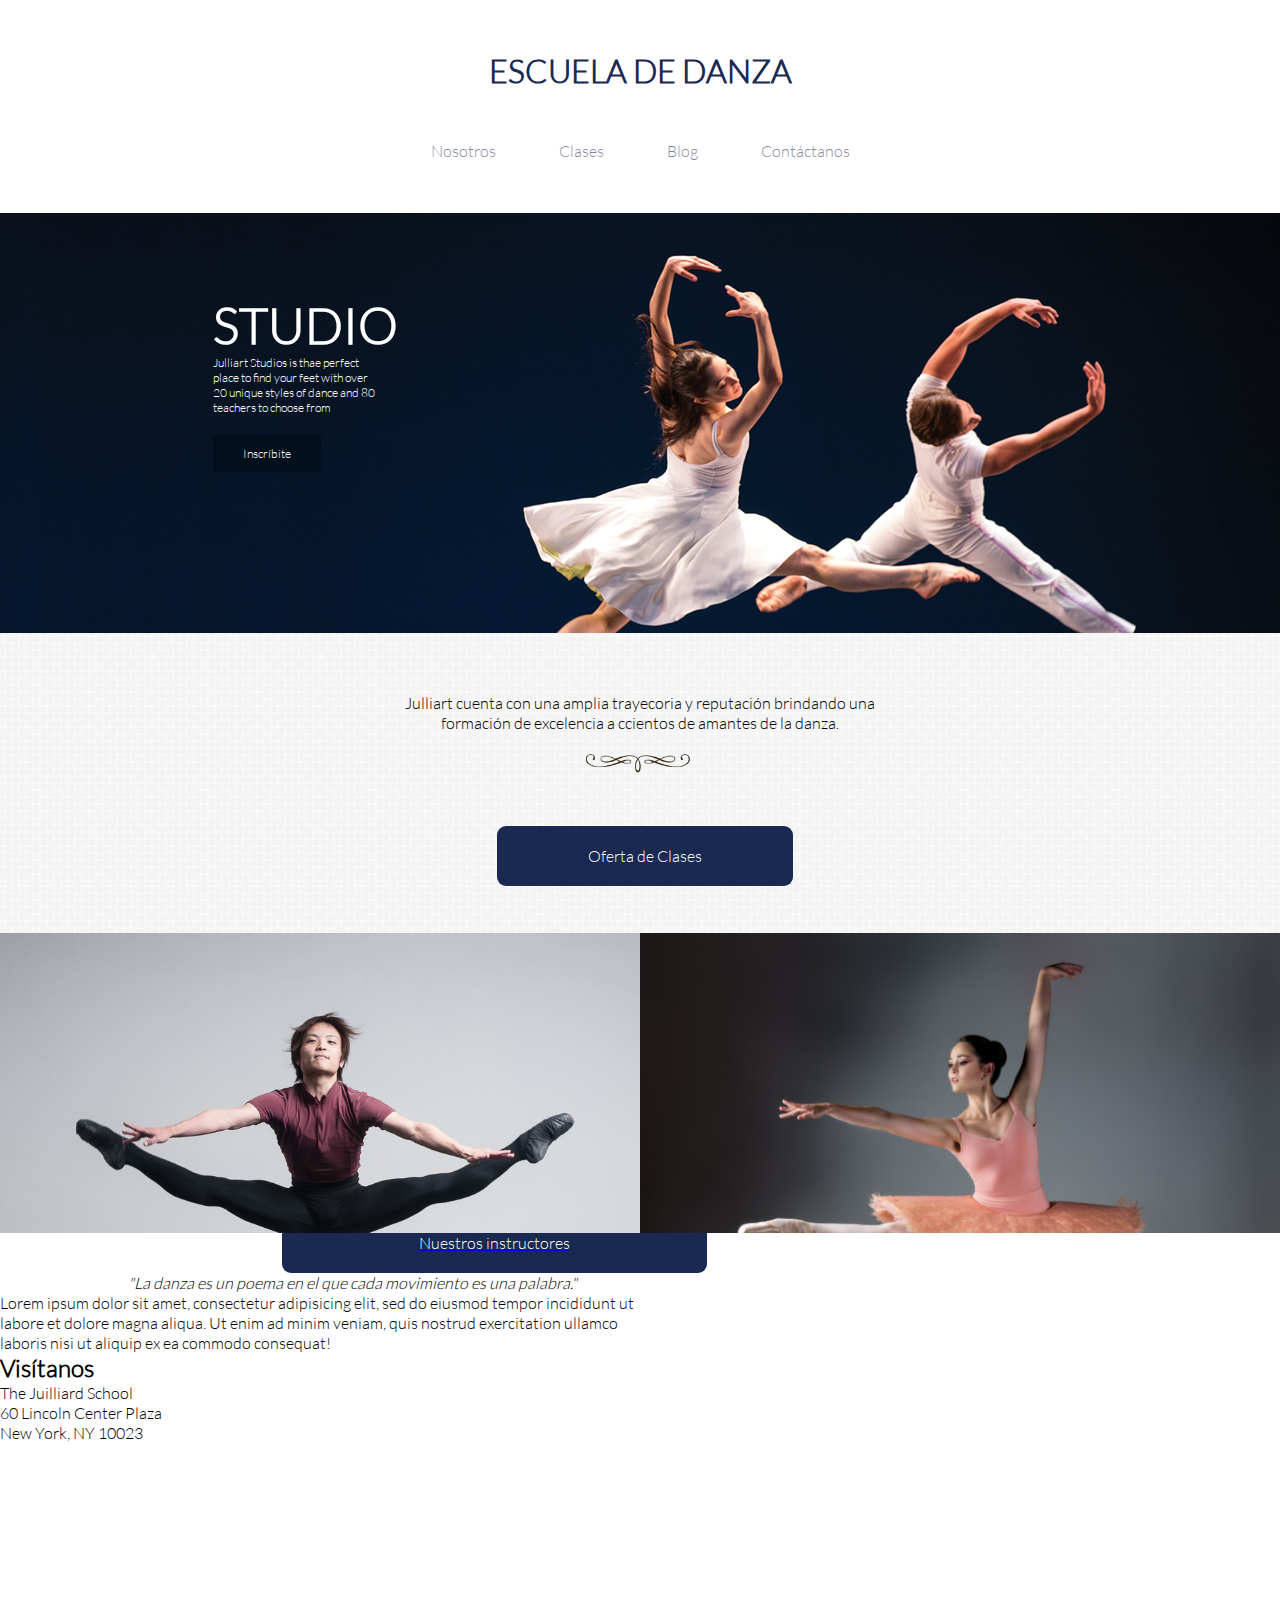
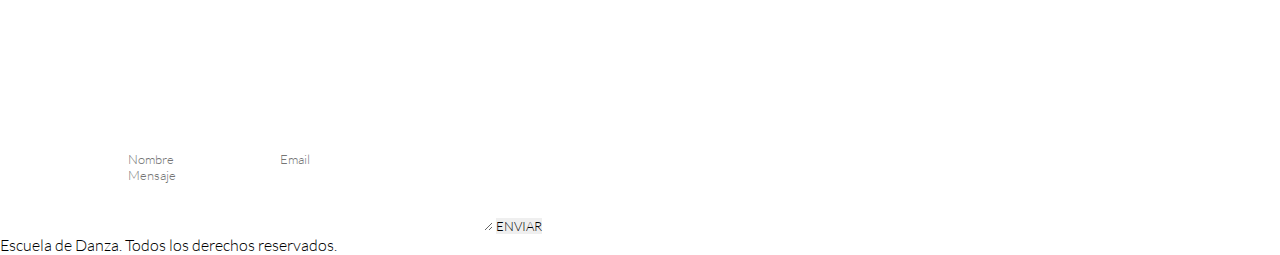
<file: index.html>
<!DOCTYPE html>
<html>
<head>
	<meta charset="UTF-8">
	<link rel='stylesheet' type='text/css' href='http://fonts.googleapis.com/css?family=Montserrat:400,700'>
	<link rel="stylesheet" type="text/css" href="css/simplegrid.css">
	<link rel="stylesheet" type="text/css" href="css/utilities.css">
	<link rel="stylesheet" type="text/css" href="css/common.css">
	<link rel="stylesheet" type="text/css" href="css/main.css">
	<title>Escuela de Danza</title>
</head>
<body>
	<header>
        <div class="container">
            <div class="row">
                <div class="col-12 text-center">
                    <h1  class="pt-5 pb-5 text-blue">ESCUELA DE DANZA</h1>
                    <nav class="pb-5">
                        <a class="menu text-blue" href="#">Nosotros</a>
                        <a class="menu text-blue" href="#">Clases</a>
                        <a class="menu text-blue" href="#">Blog</a>
                        <a class="menu text-blue" href="#">Contáctanos</a>
                    </nav>
                </div>
            </div>
        </div>
    </header>
	<section class="dance1">
		<div class="container">
			<div class="row">
				<div class="col-offset-1">
				</div>
				<div class="col-2">
					<h2 class="studio">STUDIO</h2>
					<p class="juliart-parrafo" >Julliart Studios is thae perfect place to find your feet with over 20 unique styles of dance and 80 teachers to choose from</p>
					<a class="boton juliart-parrafo" href="#">Inscríbite</a>
				</div>
				<div class="col-offset-9">
				</div>
			</div>
		</div>	
	</section>
	<section class="fondo">
		<div class="container">
			<div class="row col-12">
				<div class="col-offset-3"></div>
				<div class="col-6">
					<p class="parrafo2">Julliart cuenta con una amplia trayecoria y reputación brindando una formación de excelencia a ccientos de amantes de la danza.</p>
					<img class="deco1" src="img/decoration_1.png">	
					<a class="juliart-parrafo ofrt-cla" href="#">Oferta de Clases</a>
				</div>
				<div class="col-offset-3"></div>
			</div>
		</div>
	</section>
	<section>
		<div class="container-fluid">
			<div class="col-12">
				<div class="col-6 ballet ballet1"></div>
				<div class="col-6 ballet ballet2"></div>
				<a href="nosotros.html">
					<div class="juliart-parrafo ofrt-cla nts-intruc">Nuestros instructores</div>
				</a>
			</div>
		</div>
	</section>
	<section>
		<div class="container">
			<div class="col-12 section-4">
				<div class="txt4"><i>"La danza es un poema en el que cada movimiento es una palabra."</i></div>
			</div>
		</div>
	</section>
	<section>
		<div class="col-12 background-blue">
			<div class="col-6">
				<div class="txt5">Lorem ipsum dolor sit amet, consectetur adipisicing elit, sed do eiusmod
				tempor incididunt ut labore et dolore magna aliqua. Ut enim ad minim veniam,
				quis nostrud exercitation ullamco laboris nisi ut aliquip ex ea commodo
				consequat!
					<h2 class="h2-background-blue">Visítanos</h2>
					<p class="parrafo-background-blue">The Juilliard School</p>
					<p class="parrafo-background-blue">60 Lincoln Center Plaza</p>
					<p class="parrafo-background-blue">New York, NY 10023</p>
				</div>
			</div>
			<div class="col-6">
				<iframe src="https://www.google.com/maps/embed?pb=!1m18!1m12!1m3!1d3901.0806671927103!2d-77.0408047855675!3d-12.10663004631238!2m3!1f0!2f0!3f0!3m2!1i1024!2i768!4f13.1!3m3!1m2!1s0x9105c840cebee031%3A0xd20556c8547f55f8!2sAv.+Pardo+y+Aliaga+601%2C+San+Isidro+15073!5e0!3m2!1ses-419!2spe!4v1470348482039" width="600" height="450" frameborder="0" style="border:0" allowfullscreen class="mapa"></iframe>
			</div>
		</div>
	</section>
	<section class="contacto">
		<div class="container">
			<div class="row">
				<div class="col-6">
					<form>
						<div class="formulario">
							<input type="text" name="name" id="name" placeholder="Nombre">
							<input type="text" name="email" id="email" placeholder="Email">
							<textarea rows="4" cols="50" placeholder="Mensaje"></textarea>
							<button type="submit">ENVIAR</button>
						</div>
					</form>
				</div>
				<div class="col-offset-6"></div>
			</div>
		</div>
	</section>
	<footer>
		<p>Escuela de Danza. Todos los derechos reservados.</p>
	</footer>
</body>
</html>

</body>
</html>
</file>
<file: css/simplegrid.css>
/* 
	Name: Simple Grid - Framework
	Version: 1.1.1
	Author: Przemek Galarowicz & Bartek Talar ( www.przemekgalarowicz.pl or www.intelart.pl)
	Licenses: Simple Grid - Framework can be used in personal and commercial projects. But you can not sell as your product.

*/

/*
	RESET
*/
* {
	margin: 0;
	padding: 0;
	border: 0;
}

html, body, div, span, object, iframe,
h1, h2, h3, h4, h5, h6, p, blockquote, pre,
abbr, address, cite, code,
del, dfn, em, img, ins, kbd, q, samp,
small, strong, sub, sup, var,
b, i,
dl, dt, dd, ol, ul, li,
fieldset, form, label, legend,
table, caption, tbody, tfoot, thead, tr, th, td,
article, aside, canvas, details, figcaption, figure, 
footer, header, hgroup, menu, nav, section, summary,
time, mark, audio, video {
	outline:0;
	/*font-size:100%;*/
	vertical-align:baseline;
	background:transparent;
}

article,aside,details,figcaption,figure,
footer,header,hgroup,menu,nav,section { 
	display:block; zoom:1;
}

a {
	font-size:100%;
	vertical-align:baseline;
}

/*img {
	width: 100%;
	height: auto;
}*/

table {
	border-collapse:collapse;
	border-spacing:0;
}

input, select {
	vertical-align:middle;
}

nav ul li {
	list-style:none;
}


/* **********************************************************************************

	SIMPLE GRID - FRAMEWORK 

************************************************************************************* */
/*
	sg-nav
*/
#sg-nav-trigger {
	background: none;
	border-radius: 5px;
	border: 2px solid #c49b0b;
	cursor: pointer;
	width: 44px;
	height: 40px;
}
#sg-nav-trigger span {
	background: #c49b0b;
	display: block;
	margin: 4px auto; 
	width: 30px;
	height: 3px;
}

#sg-nav {
	top: 20px;
	left: 20px;
	position: fixed;
}
#sg-nav ul {
	background: #000;
	border-radius: 5px;
	padding: 20px 0;
	display: none;
}
#sg-nav ul li a {
	display: inline-block;
	font-size: 14px;
	color: #fff;
	text-decoration: none;
	padding: 10px 30px;
}


/*
	Grid
*/
.container {
	margin: 0 auto;
	width: 80%;
}

.container-fluid {
	margin: 0 auto;
	width: 100%;
}

.row:before,
.row:after {
  display: table;
  line-height: 0;
  content: "";
}

.row:after {
  clear: both;
}

.col-1, .col-2, .col-3, .col-4, .col-5, .col-6,
.col-7, .col-8, .col-9, .col-10, .col-11, .col-12,
.col-offset-1, .col-offset-2, .col-offset-3, .col-offset-4, .col-offset-5, .col-offset-6,
.col-offset-7, .col-offset-8, .col-offset-9, .col-offset-10, .col-offset-11, .col-offset-12 {
    float: left;
    min-height: 1px;
 }

.box {
	padding: 20px;
}

.box-margin {
	margin: 0 10px 0 10px;
}

.col-1, .col-offset-1 {
	width: 8.33333333333%;
}

.col-2, .col-offset-2 {
	width: 16.6666666666%;
}

.col-3, .col-offset-3 {
	width: 24.9999999999%;
}

.col-4, .col-offset-4 {
	width: 33.3333333333%;
}

.col-5, .col-offset-5 {
	width: 41.6666666666%;
}

.col-6, .col-offset-6 {
	width: 49.9999999999%;
}

.col-7, .col-offset-7 {
	width: 58.3333333333%;
}

.col-8, .col-offset-8 {
	width: 66.6666666666%;
}

.col-9, .col-offset-9 {
	width: 74.9999999999%;
}

.col-10, .col-offset-10 {
	width: 83.3333333333%;
}

.col-11, .col-offset-11 {
	width: 91.6666666666%;
}

.col-12, .col-offset-12 {
	width: 100%;
}

@media only screen and (max-width : 768px) and (min-width : 480px) {
	/*
		Grid
	*/
	.container {
		width: 96%;
	}

	.col-1, .col-2, .col-3, .col-5, .col-6,
	.col-7, .col-8, .col-9, .col-10, .col-11 {
    	width: 50%;
 	}

 	.col-4 {
		width: 33.3333333333%;
	}

 	.col-12 {
 		width:100%;
 	}

 	.col-offset-1, .col-offset-2, .col-offset-3, .col-offset-4,
 	.col-offset-5, .col-offset-6, .col-offset-7, .col-offset-8,
 	.col-offset-9, .col-offset-10, .col-offset-11, .col-offset-12 {
 		width: 0% !important;
 		display: none;
 	}

 	.box-margin {
		margin: 0 10px 0 10px;
	}
}

@media only screen and (max-width : 479px) {
	/*
		Grid
	*/
	.container {
		width: 96%;
	}

	.col-1, .col-2, .col-3, .col-4, .col-5, .col-6,
	.col-7, .col-8, .col-9, .col-10, .col-11, .col-12 {
    	float: none;
    	width: 100%;
 	}

 	.col-offset-1, .col-offset-2, .col-offset-3, .col-offset-4,
 	.col-offset-5, .col-offset-6, .col-offset-7, .col-offset-8,
 	.col-offset-9, .col-offset-10, .col-offset-11, .col-offset-12 {
 		width: 0% !important;
 		display: none;
 	}

 	.box-margin {
		margin: 0 10px 0 10px;
	}
}
</file>
<file: css/utilities.css>
/*Global*/
*{
	font-family: "Latolight";
}

@font-face{
	font-family: LatoHeavy;
	src: url(../fonts/LatoHeavy.ttf);
}
@font-face{
	font-family:Latolight ;
	src: url(../fonts/Latolight.ttf);
}
@font-face{
	font-family: DolceVita;
	src: url(../fonts/DolceVita.ttf);
}
@font-face{
	font-family: Neoteric-Bold;
	src: url(../fonts/Neoteric-Bold.ttf);
}

/* Shortcuts */

.pd-0{
	padding: 0;
}
.pt-5{
	padding-top: 5%;
}
.pb-5{
	padding-bottom: 5%;
}
.mg-0{
	margin: 0;
}
.w-100{
	width: 100%;
}
.lh{
	line-height: 1.5;
}
.text-center{
	text-align: center;
}
.text-left{
	text-align: left;
}
.text-white{
	color: white;
}
.text-gray{
	color: rgb(83, 88, 95);
}
.text-blue{
 color: #192951;
}
.a-none-decoration{
	text-decoration: none;
}
.bg-gray{
	background-color: rgb(244, 244, 244);
}
.bg-img-block{
	background-size: cover;
	background-repeat: no-repeat;
	background-position: center;
}
</file>
<file: css/common.css>
/* Inserta tu codigo que es común para todas las páginas aqui */
</file>
<file: css/main.css>
.menu{
   color: rgba(25, 41, 81, 0.56);
   padding: 30px;
    text-decoration: none;
}
.dance1{
	background-image: url(../img/dance_1.jpg);
	height: 420px;
}
.studio{
	color: white;
    font-size: 50px;
    padding-top: 81px;
}
.juliart-parrafo{
	color: white;
	font-size: 12px;
	padding-bottom: 27px;

}
.boton{
	text-decoration: none;
	padding: 11px 30px;
    background: #020F1D;
}
.fondo{
	background-image: url(../img/textura_2.jpg);
	height: 300px;
}

/*section-fondo*/

.parrafo2{
	margin-top: 60px;
    text-align: center;
}
.deco1{
	height: 115px;
    margin-left: 38%;
    margin: -28px 38%;
    padding-bottom: 50px;
}
.ofrt-cla{
	text-decoration: none;
    padding: 20px 91px;
    background: #192951;
    border-radius: 9px;
    font-size: 16px;
    margin-left: 22%;
}
/*section-nuestros-instructores*/
.ballet1{
	background-image: url(../img/instructor_4.jpg);
	height: 300px;
	background-size: cover;
}
.ballet2{
	background-image: url(../img/profesor_9.jpg);
	height: 300px;
	background-size: cover;
}
.nts-intruc{
	width: 19%;
    text-align: center;
}
</file>
